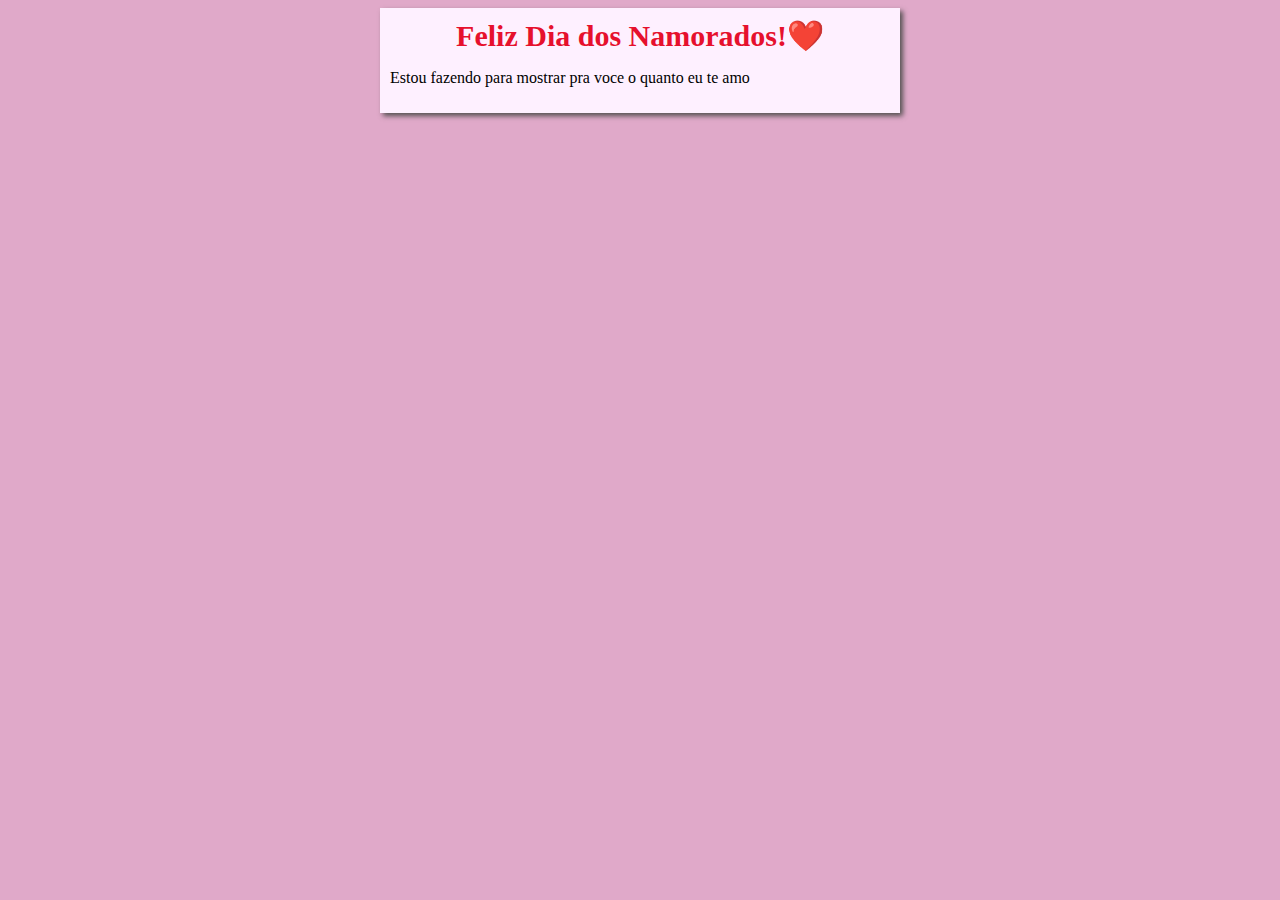
<file: index.html>
<!DOCTYPE html>
<html lang="pt-br">
<head>
    <meta charset="UTF-8">
    <meta name="viewport" content="width=device-width, initial-scale=1.0">
    <link rel="stylesheet" href="style.css">
    <link rel="shortcut icon" href="imagens/clara2.jpg" type="image/x-icon">
    <title>Site da Clara</title>
</head>
<body>
    <main>
        <header>
            <h1>Feliz Dia dos Namorados!❤️</h1>
        </header>
        <p>Estou fazendo para mostrar pra voce o quanto eu te amo
        </p>
    </main>
</body>
</html>
</file>
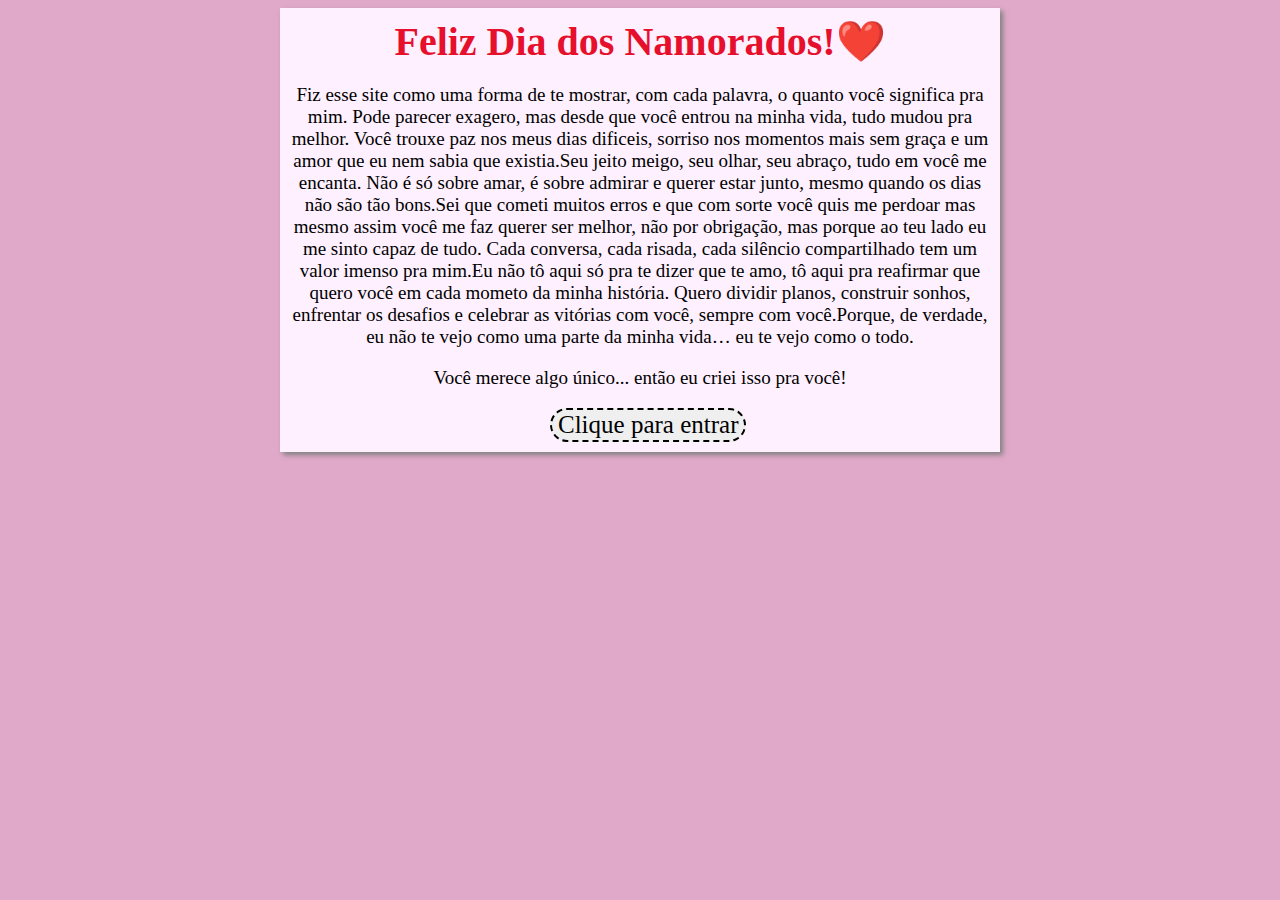
<file: pag1.html>
<!DOCTYPE html>
<html lang="pt-br">
<head>
    <meta charset="UTF-8">
    <meta name="viewport" content="width=device-width, initial-scale=1.0">
    <link rel="shortcut icon" href="imagens/clara2.jpg" type="image/x-icon">
    <link rel="stylesheet" href="pag1.css">
    <title>Site da Clara</title>
</head>
<body>
    <main>
        <header>
            <h1>Feliz Dia dos Namorados!❤️</h1>
        </header>
        <p>Fiz esse site como uma forma de te mostrar, com cada palavra, o quanto você significa pra mim. Pode parecer exagero, mas desde que você entrou na minha vida, tudo mudou pra melhor. Você trouxe paz nos meus dias dificeis, sorriso nos momentos mais sem graça e um amor que eu nem sabia que existia.Seu jeito meigo, seu olhar, seu abraço, tudo em você me encanta. Não é só sobre amar, é sobre admirar e querer estar junto, mesmo quando os dias não são tão bons.Sei que cometi muitos erros e que com sorte você quis me perdoar mas mesmo assim você me faz querer ser melhor, não por obrigação, mas porque ao teu lado eu me sinto capaz de tudo. Cada conversa, cada risada, cada silêncio compartilhado tem um valor imenso pra mim.Eu não tô aqui só pra te dizer que te amo, tô aqui pra reafirmar que quero você em cada mometo da minha história. Quero dividir planos, construir sonhos, enfrentar os desafios e celebrar as vitórias com você, sempre com você.Porque, de verdade, eu não te vejo como uma parte da minha vida… eu te vejo como o todo.</p>
        <p>Você merece algo único... então eu criei isso pra você!</p>
        <a href="pag2.html"><button>Clique para entrar</button></a>
    </main>
</body>
</html>
</file>
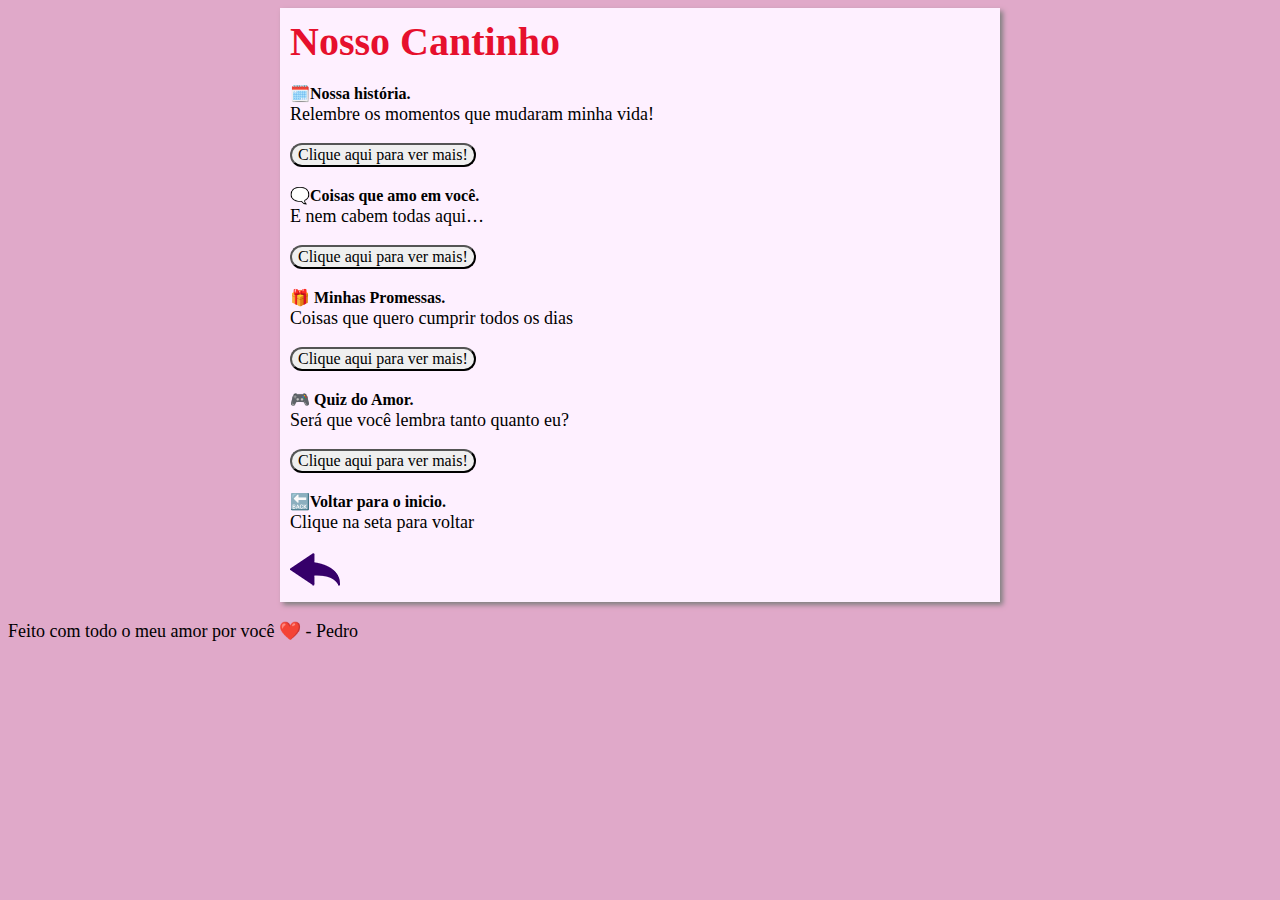
<file: pag2.html>
<!DOCTYPE html>
<html lang="pt-br">
<head>
    <meta charset="UTF-8">
    <meta name="viewport" content="width=device-width, initial-scale=1.0">
    <link rel="stylesheet" href="estilos/pag2.css">
    <link rel="shortcut icon" href="imagens/clara2.jpg" type="image/x-icon">
    <title>Site da Clara</title>
</head>
<body>
    <main>
        <header>
            <h1>Nosso Cantinho</h1>
        </header>
        <section class="menu">
            <p><strong>🗓️Nossa história.</strong> <br>
                Relembre os momentos que mudaram minha vida!</p> 
            <a href="paghist.html"><button>Clique aqui para ver mais!</button></a>
        </section>
        <section class="menu">
            <p><strong>🗨️Coisas que amo em você.</strong> <br>
                E nem cabem todas aqui…</p>
            <a href="pagcoisasqamo.html"><button>Clique aqui para ver mais!</button></a>
        </section>
        <section class="menu"> 
            <p><strong>🎁 Minhas Promessas.</strong> <br>
                Coisas que quero cumprir todos os dias</p>
            <a href="pagpromess.html"><button>Clique aqui para ver mais!</button></a>
        </section>
        <section class="menu">
            <p><strong>🎮 Quiz do Amor.</strong> <br>
                Será que você lembra tanto quanto eu?</p>
            <a href="pagquiz.html"><button>Clique aqui para ver mais!</button></a>
        </section>
        <section class="menu">
            <p><strong>🔙Voltar para o inicio.</strong> <br>
                Clique na seta para voltar</p>
            <a href="index.html" ><img src="imagens/btn-back.png" alt="Voltar pagína"></a>
        </section>
    </main>
    <footer>
        <p>Feito com todo o meu amor por você ❤️ - Pedro</p>
    </footer>
</body>
</html>
</file>
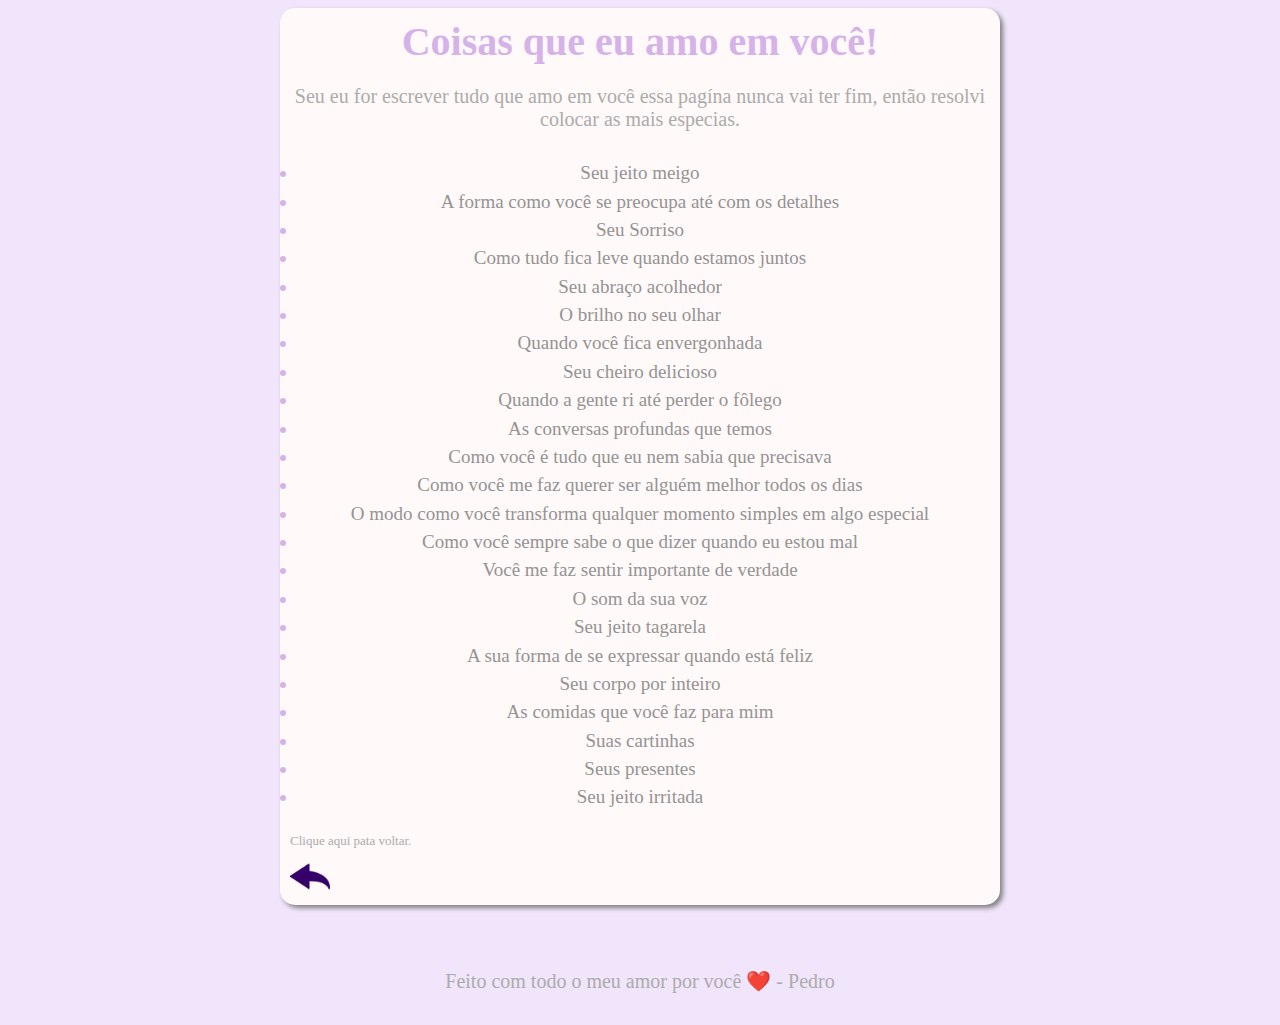
<file: pagcoisasqamo.html>
<!DOCTYPE html>
<html lang="pt-br">
<head>
    <meta charset="UTF-8">
    <meta name="viewport" content="width=device-width, initial-scale=1.0">
    <link rel="stylesheet" href="estilos/coisaqamo.css">
    <link rel="shortcut icon" href="imagens/clara2.jpg" type="image/x-icon">
    <title>Site da Clara</title>
</head>
<body>
    <main>
        <header>
            <h1>Coisas que eu amo em você!</h1>
        </header>
        <p>Seu eu for escrever tudo que amo em você essa pagína nunca vai ter fim, então resolvi colocar as mais especias.</p>
        <dt>
            <li>Seu jeito meigo</li>
            <li>A forma como você se preocupa até com os detalhes</li>
            <li>Seu Sorriso</li>
            <li>Como tudo fica leve quando estamos juntos</li>
            <li>Seu abraço acolhedor</li>
            <li>O brilho no seu olhar</li>
            <li>Quando você fica envergonhada</li>
            <li>Seu cheiro delicioso</li>
            <li>Quando a gente ri até perder o fôlego</li>
            <li>As conversas profundas que temos</li>
            <li>Como você é tudo que eu nem sabia que precisava</li>
            <li>Como você me faz querer ser alguém melhor todos os dias</li>
            <li>O modo como você transforma qualquer momento simples em algo especial</li>
            <li>Como você sempre sabe o que dizer quando eu estou mal</li>
            <li>Você me faz sentir importante de verdade</li>
            <li>O som da sua voz</li>
            <li>Seu jeito tagarela</li>
            <li>A sua forma de se expressar quando está feliz</li>
            <li>Seu corpo por inteiro</li>
            <li>As comidas que você faz para mim</li>
            <li>Suas cartinhas</li>
            <li>Seus presentes</li>
            <li>Seu jeito irritada</li>
        </dt>
        <p class="voltar">Clique aqui pata voltar.</p>
        <a href="pag2.html"><img src="imagens/btn-back.png" alt="Clique para voltar"></a>
    </main>
    <footer>
        <p>Feito com todo o meu amor por você ❤️ - Pedro</p>
    </footer>
</body>
</html>
</file>
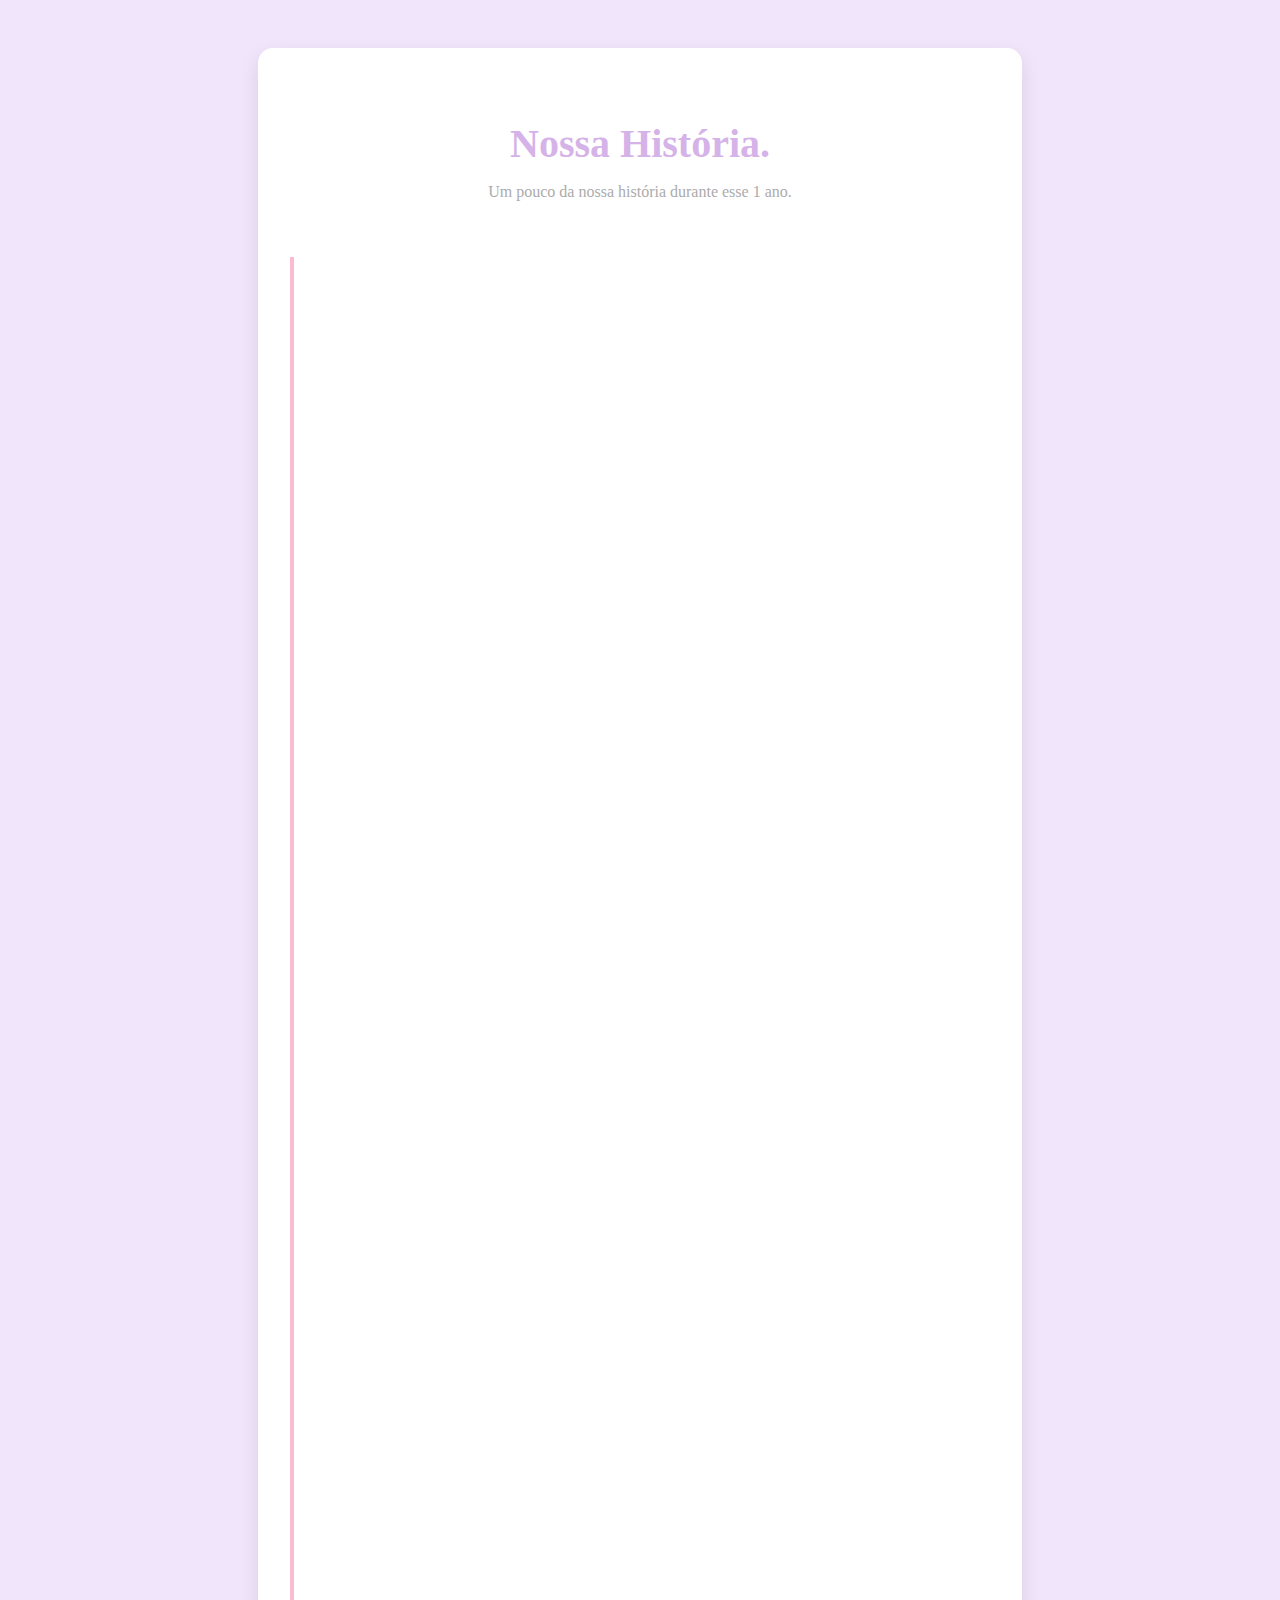
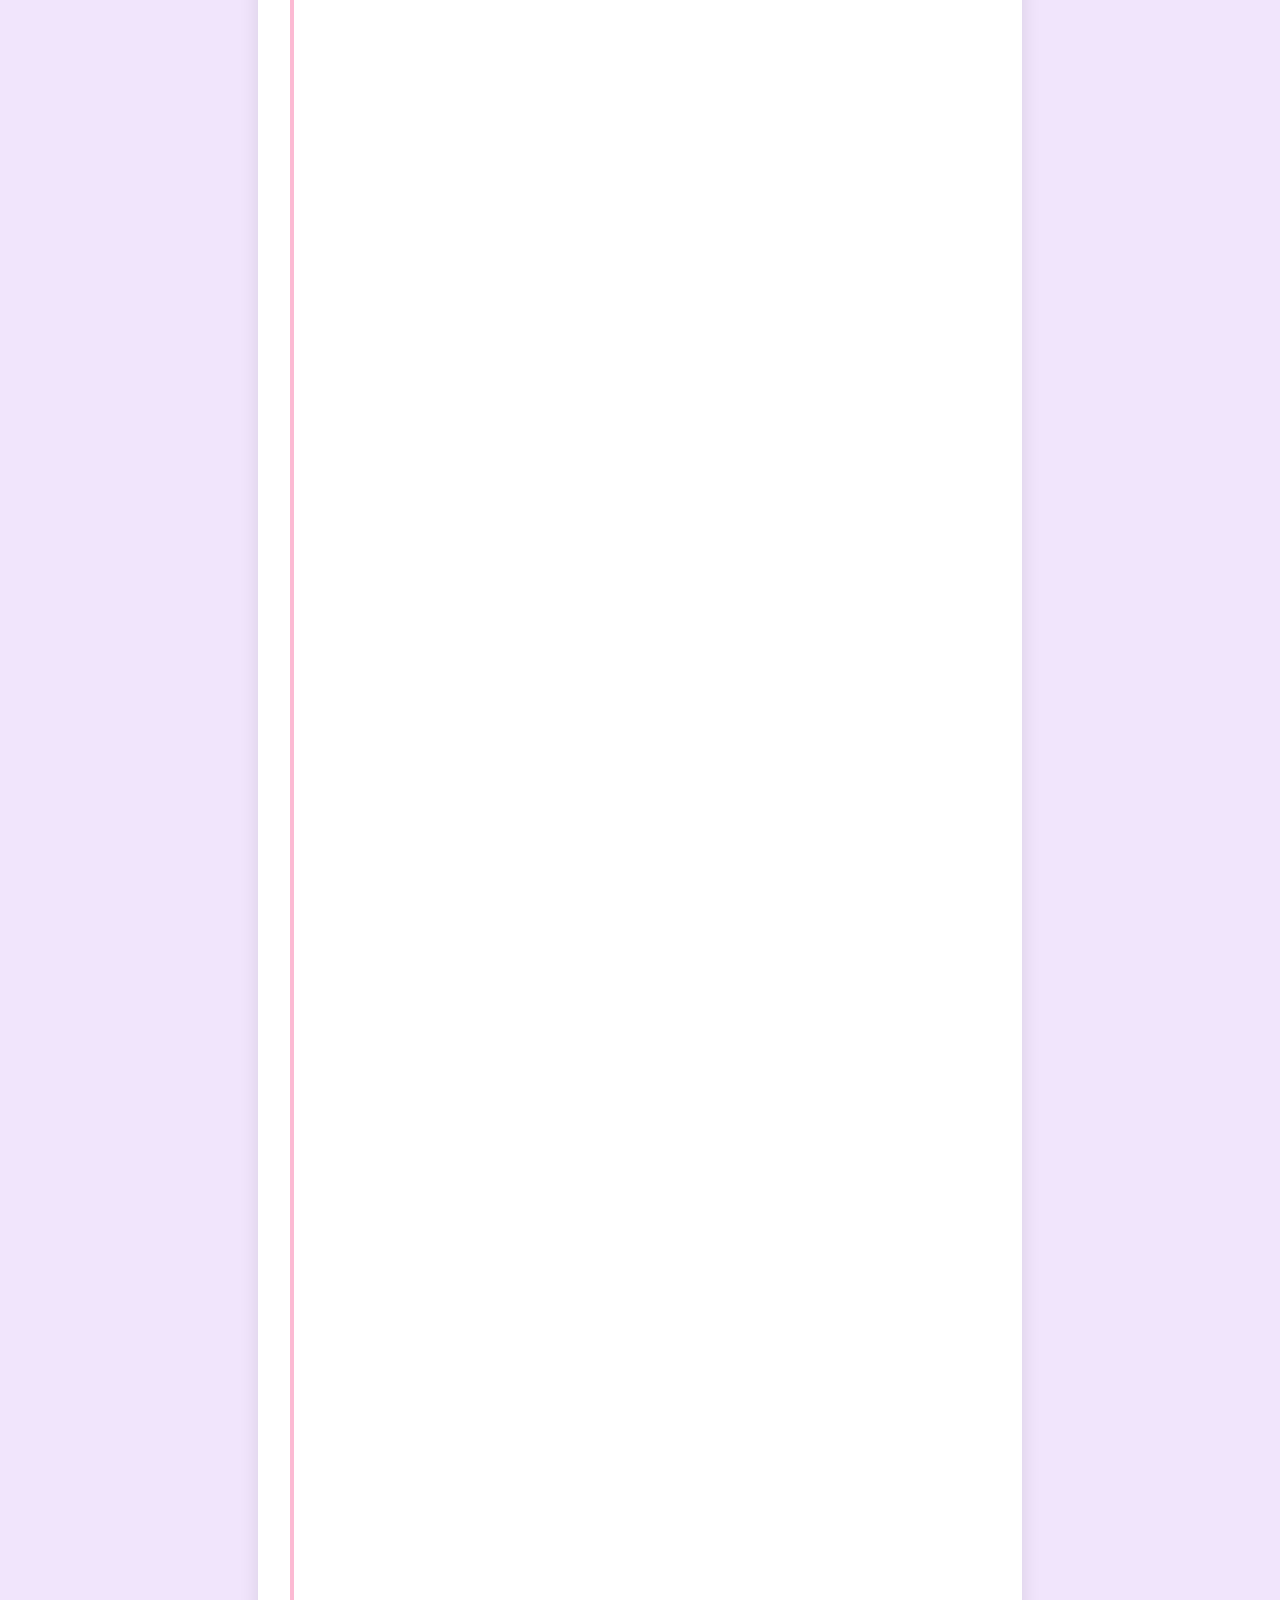
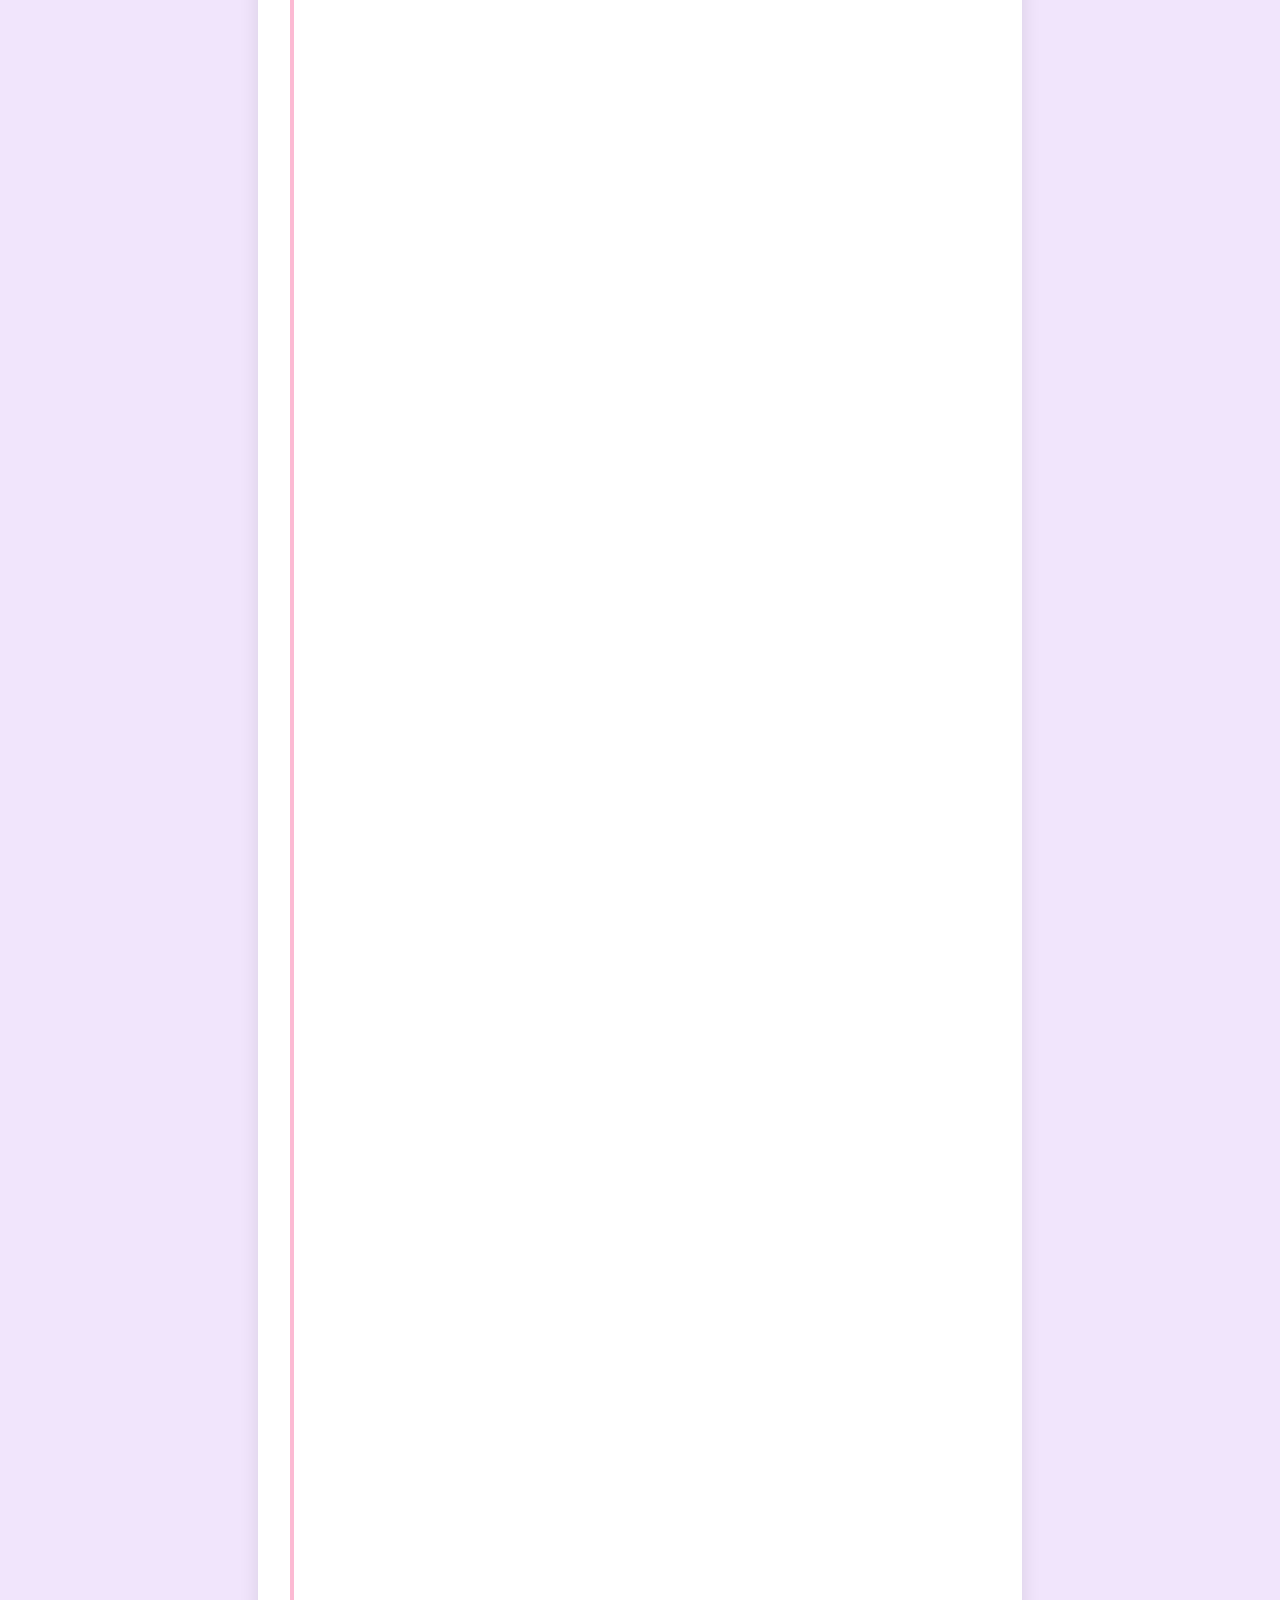
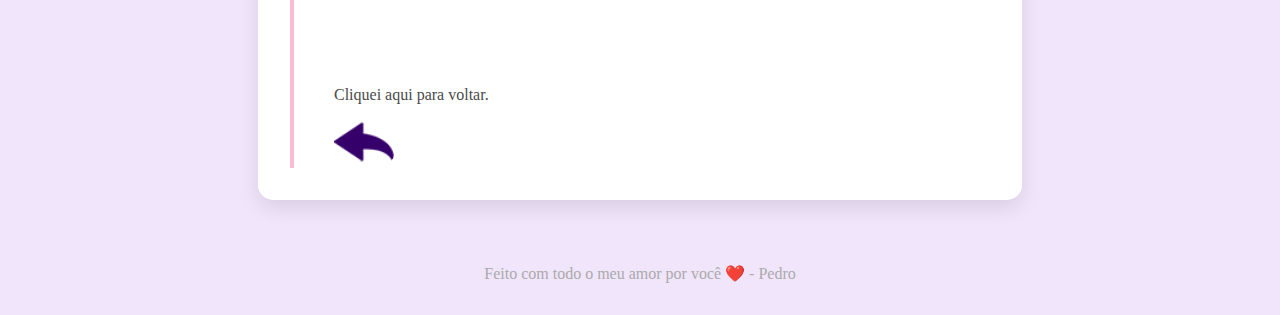
<file: paghist.html>
<!DOCTYPE html>
<html lang="pt-br">
<head>
  <meta charset="UTF-8">
  <meta name="viewport" content="width=device-width, initial-scale=1.0">
  <title>Nossa História</title>
  <link rel="stylesheet" href="estilos/hist.css">
    <link rel="shortcut icon" href="imagens/clara2.jpg" type="image/x-icon">

</head>
<body>
    <main>
        <header>
            <h1>Nossa História. </h1>
            <p>Um pouco da nossa história durante esse 1 ano.</p>
        </header>

    
        <div class="container">
            <section class="timeline">
            <div class="timeline-event">
                <h3>🌸 Primeiro beijo - 12 de fevereiro de 2024</h3>
                <p>No meio do carnaval. Um beijo que mudou tudo.</p>
                <img class="beijo" src="imagens/beijo.JPG" alt="Primeiro beijo">
            </div>
            <div class="timeline-event">
                <h3>🎤 Primeiro show juntos - 27 de abril de 2024</h3>
                <p>Na beira do lago, com o pôr do sol como testemunha. Um beijo que mudou tudo.</p>
                <img src="imagens/Show.JPG" alt="Primeiro show">
            </div>
            <div class="timeline-event">
                <h3>💍 Pedido de namoro - 12 de maio de 2024</h3>
                <p>Num pedido nada comum, pedi para você ser minha para sempre.</p>
                <img src="imagens/namoro.JPG" alt="Pedido de namoro">
            </div>
            <div class="timeline-event">
                <h3>🍕 Primeira vez na pizzaria com você - 17 de agosto de 2024 </h3>
                <p>Nosso primeiro jantar de pizza juntos. Mal sabíamos que seria a primeira de muitas!</p>
                <img src="imagens/pizza.JPEG" alt="Pizza">
            </div>
        
            <div class="timeline-event">
                <h3>📸 Minha formatura - 19 de dezembro de 2024 </h3>
                <p>Um momento bom com uma pessoa maravilhosa.</p>
                <img src="imagens/formatura.JPEG" alt="Formatura">
            </div>
            <div class="timeline-event">
                <h3>🎆 Primeiro ano novo com você - 31 de dezembro de 2024 </h3>
                <p>Viramos o ano juntos pela primeira vez. Que seja o primeiro de muitos recomeços ao seu lado.</p>
                <img src="imagens/anonovo.JPEG" alt="Ano novo">
            </div>
            <div class="timeline-event">
                <h3>🌮 Seu primeiro aniversário comigo - 21 de janeiro de 2025 </h3>
                <p>Seu aniversário de 18 num lugar muito especial, com pessoas especiais</p>
                <img src="imagens/aniversario.JPEG" alt="Aniversário">
            </div>
            <div class="timeline-event">
                <h3>1️⃣ Nosso primeiro ano juntos - 12 de maio de 2025 </h3>
                <p>Nosso primeiro de muitos anos juntos, indo num lugar muito incrivel</p>
                <img src="imagens/anojunto.JPEG" alt="Ano novo">
            </div>
            <p>Cliquei aqui para voltar.</p>
            <a href="pag2.html"><img class="voltar" src="imagens/btn-back.png" alt=""></a>
            </section>
        </div>
    </main>

    <footer>
        <p>Feito com todo o meu amor por você ❤️ - Pedro</p>
    </footer>

</body>
</html>
</file>
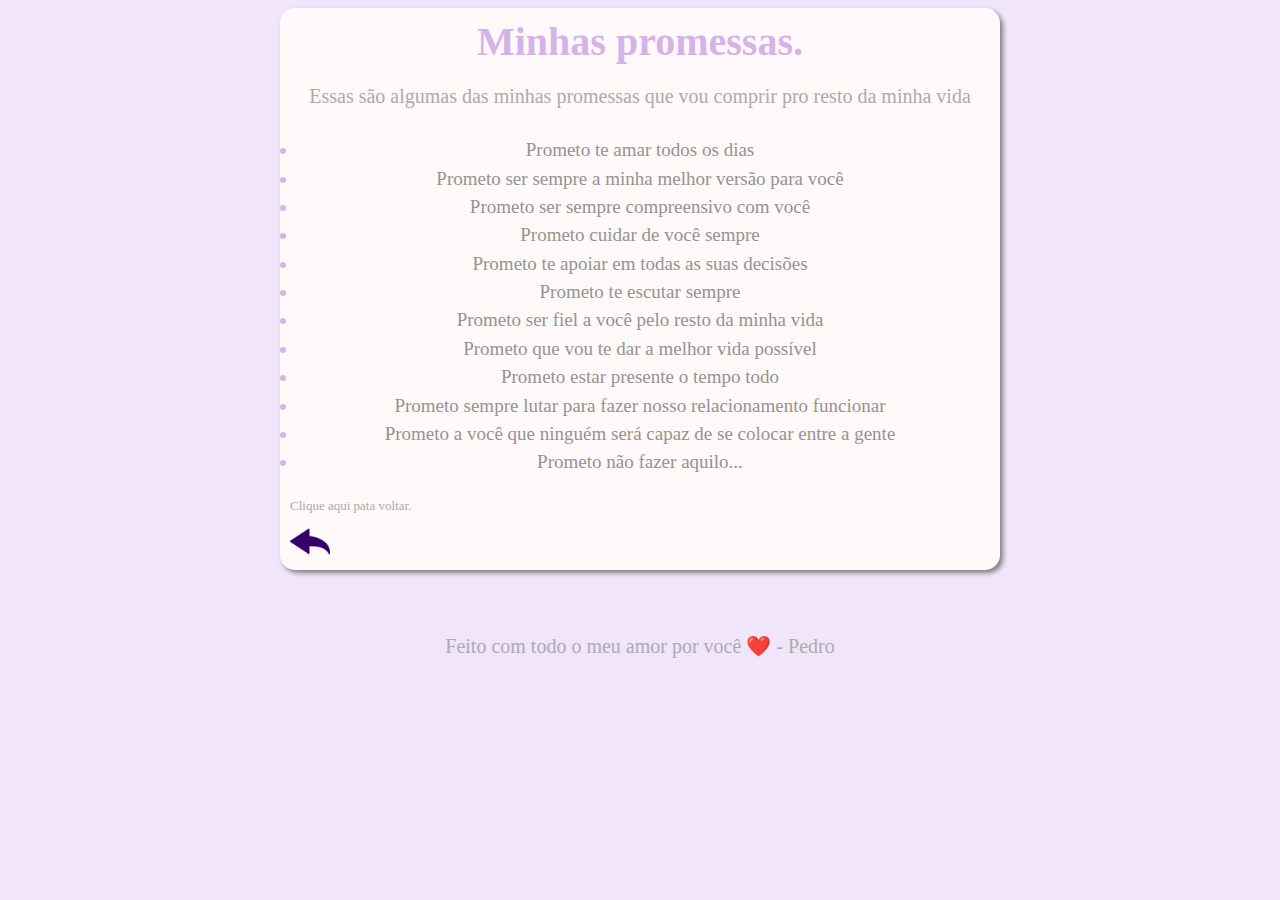
<file: pagpromess.html>
<!DOCTYPE html>
<html lang="pt-br">
<head>
    <meta charset="UTF-8">
    <meta name="viewport" content="width=device-width, initial-scale=1.0">
    <link rel="shortcut icon" href="imagens/clara2.jpg" type="image/x-icon">
    <link rel="stylesheet" href="estilos/promess.css">
    <title>Site da Clara</title>
</head>
<body>
    <main>
        <header>
            <h1>Minhas promessas.</h1>
        </header>
        <p>Essas são algumas das minhas promessas que vou comprir pro resto da minha vida</p>
        <dt>
            <li>Prometo te amar todos os dias</li>
            <li>Prometo ser sempre a minha melhor versão para você</li>
            <li>Prometo ser sempre compreensivo com você</li>
            <li>Prometo cuidar de você sempre</li>
            <li>Prometo te apoiar em todas as suas decisões</li>
            <li>Prometo te escutar sempre</li>
            <li>Prometo ser fiel a você pelo resto da minha vida</li>
            <li>Prometo que vou te dar a melhor vida possível</li>
            <li>Prometo estar presente o tempo todo</li>
            <li>Prometo sempre lutar para fazer nosso relacionamento funcionar</li>
            <li>Prometo a você que ninguém será capaz de se colocar entre a gente</li>
            <li>Prometo não fazer aquilo...</li>
        </dt>
        <p class="voltar">Clique aqui pata voltar.</p>
        <a href="pag2.html"><img src="imagens/btn-back.png" alt="Clique para voltar"></a>
    </main>
    <footer>
        <p>Feito com todo o meu amor por você ❤️ - Pedro</p>
    </footer>
</body>
</html>
</file>
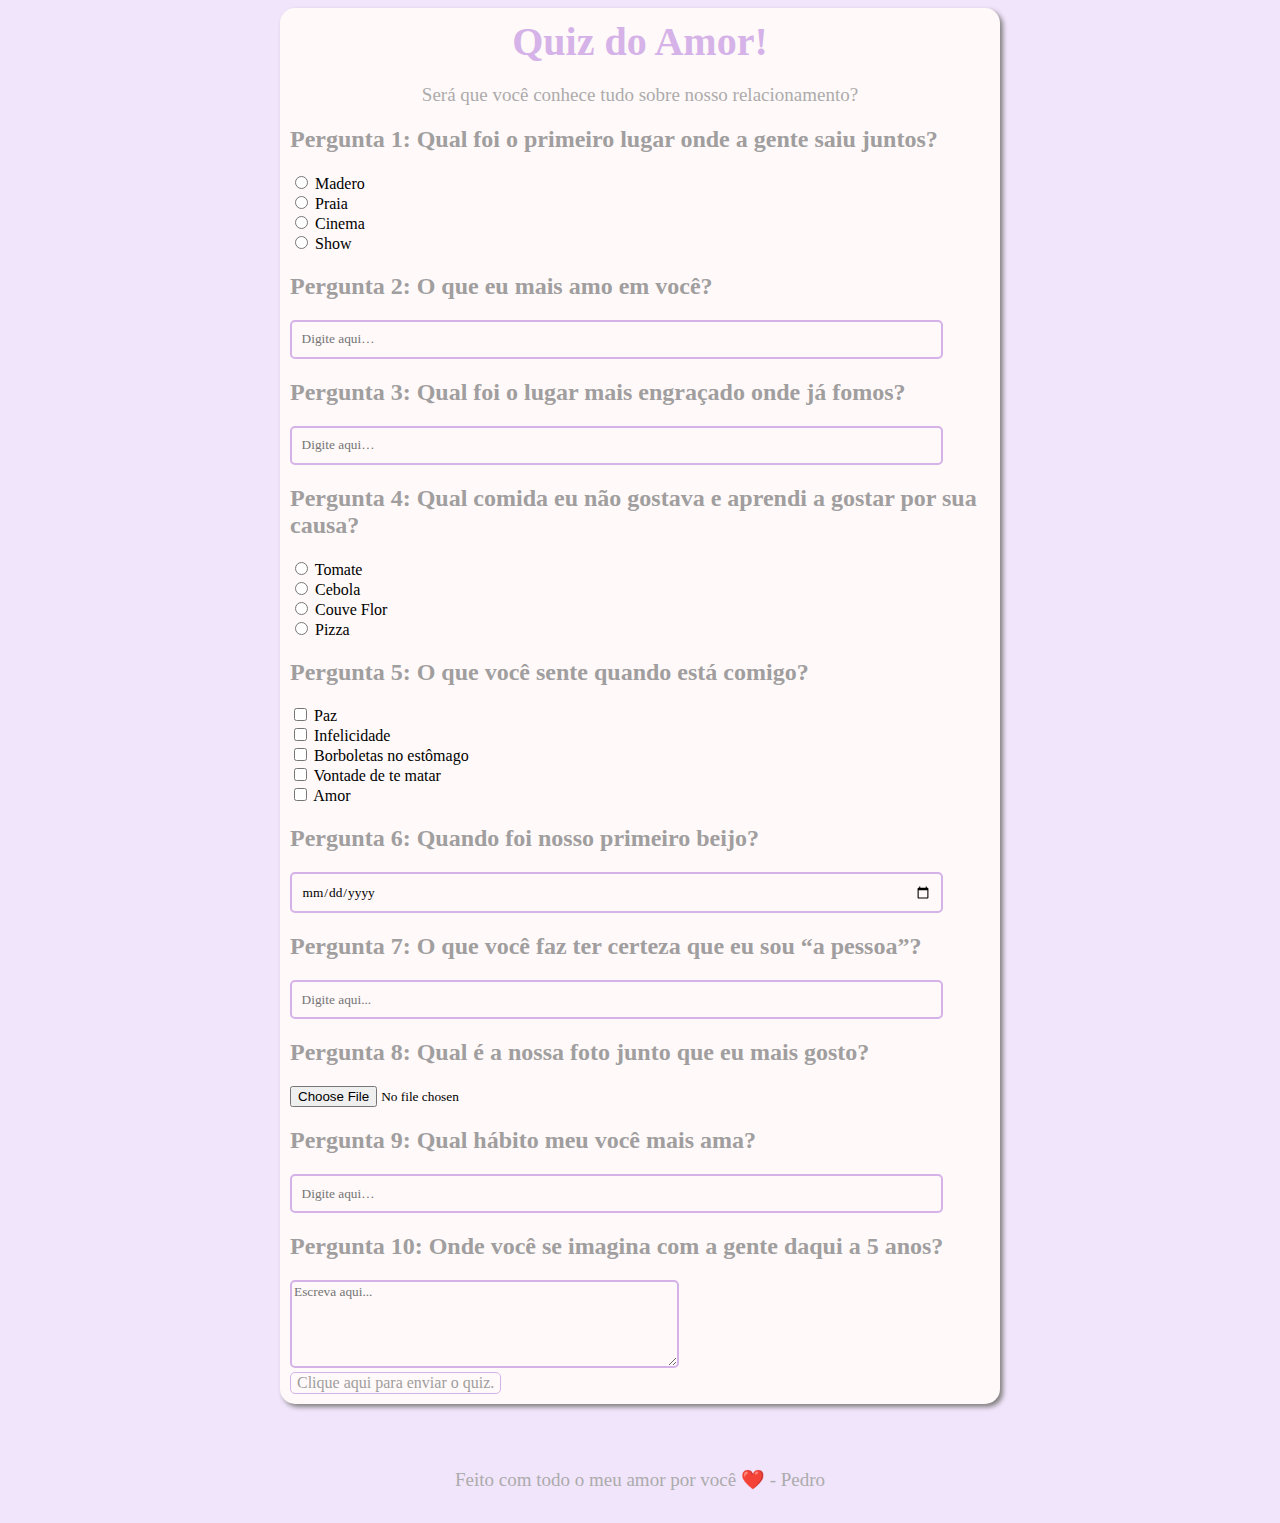
<file: pagquiz.html>
<!DOCTYPE html>
<html lang="pt-br">
<head>
    <meta charset="UTF-8">
    <meta name="viewport" content="width=device-width, initial-scale=1.0">
    <link rel="shortcut icon" href="imagens/clara2.jpg" type="image/x-icon">
    <link rel="stylesheet" href="estilos/quiz.css">
    <title>Site da Clara</title>
</head>
<body>
    <main>
        <header>
            <h1>Quiz do Amor!</h1>
        </header>
        <p>Será que você conhece tudo sobre nosso relacionamento?</p>
        <section>
            <h2>Pergunta 1: Qual foi o primeiro lugar onde a gente saiu juntos?</h2>
            <form>
                <input type="radio" value="Madero" id="p1a" name="pergunta1">
                <label for="p1a">Madero</label> <br>
                <input type="radio" value="Praia" id="p1b" name="pergunta1">
                <label for="p1b">Praia</label> <br>
                <input type="radio" value="Cinema" id="p1c" name="pergunta1">
                <label for="p1c">Cinema</label> <br>
                <input type="radio" value="Show" id="p1d" name="pergunta1">
                <label for="p1d">Show</label> <br>
            </form>
        </section>
        <section>
            <h2>Pergunta 2: O que eu mais amo em você?</h2>
            <form>
                <input type="text" id="p2" name="pergunta2" placeholder="Digite aqui…">
            </form>
        </section>
        <section>
            <h2>Pergunta 3: Qual foi o lugar mais engraçado onde já fomos?</h2>
            <form>
                <input type="text" id="p3" name="pergunta3" placeholder="Digite aqui…">
            </form>
        </section>
        <section>
            <h2>Pergunta 4: Qual comida eu não gostava e aprendi a gostar por sua causa?</h2>
            <form>
                <input type="radio" value="Tomate" id="p4a" name="pergunta4">
                <label for="p4a">Tomate</label> <br>
                <input type="radio" value="Cebola" id="p4b" name="pergunta4">
                <label for="p4b">Cebola</label> <br>
                <input type="radio" value="Couve Flor" id="p4c" name="pergunta4">
                <label for="p4c">Couve Flor</label> <br>
                <input type="radio" value="Pizza" id="p4d" name="pergunta4">
                <label for="p4d">Pizza</label> <br>
            </form>
        </section>
        <section>
            <h2>Pergunta 5: O que você sente quando está comigo?</h2>
            <form>
                <input type="checkbox" value="Paz" id="p5a" name="pergunta5">
                <label for="p5a">Paz</label> <br>
                <input type="checkbox" value="Infelicidade" id="p5b" name="pergunta5">
                <label for="p5b">Infelicidade</label> <br>
                <input type="checkbox" value="Borboletas no estômago" id="p5c" name="pergunta5">
                <label for="p5c">Borboletas no estômago</label> <br>
                <input type="checkbox" value="Vontade de te matar" id="p5d" name="pergunta5">
                <label for="p5d">Vontade de te matar</label> <br>
                <input type="checkbox" value="Amor" id="p5e" name="pergunta5">
                <label for="p5e">Amor</label> <br>
            </form>
        </section>
        <section>
            <h2>Pergunta 6: Quando foi nosso primeiro beijo?</h2>
            <form>
                <input type="date" id="p6" name="pergunta6">
            </form>
        </section>
        <section>
            <h2>Pergunta 7: O que você faz ter certeza que eu sou “a pessoa”?</h2>
            <form>
                <input type="text" id="p7" name="pergunta7" placeholder="Digite aqui...">
            </form>
        </section>
        <section>
            <h2>Pergunta 8: Qual é a nossa foto junto que eu mais gosto?</h2>
            <input type="file" id="p8" id="pergunta8">
        </section>
        <section>
            <h2>Pergunta 9: Qual hábito meu você mais ama?</h2>
            <input type="text" id="p9" name="pergunta9" placeholder="Digite aqui…">
        </section>
        <section>
            <h2>Pergunta 10: Onde você se imagina com a gente daqui a 5 anos?</h2>
            <textarea name="pergunta10" id="p10" placeholder="Escreva aqui..." rows="5" cols="50"></textarea>
        </section>
        <section>
            <a href="pagquiz2.html"><button onclick="alert('Quiz enviado')">Clique aqui para enviar o quiz.</button></a>
        </section>
    </main>
    <footer>
        <p>Feito com todo o meu amor por você ❤️ - Pedro</p>
    </footer>
</body>
</html>
</file>
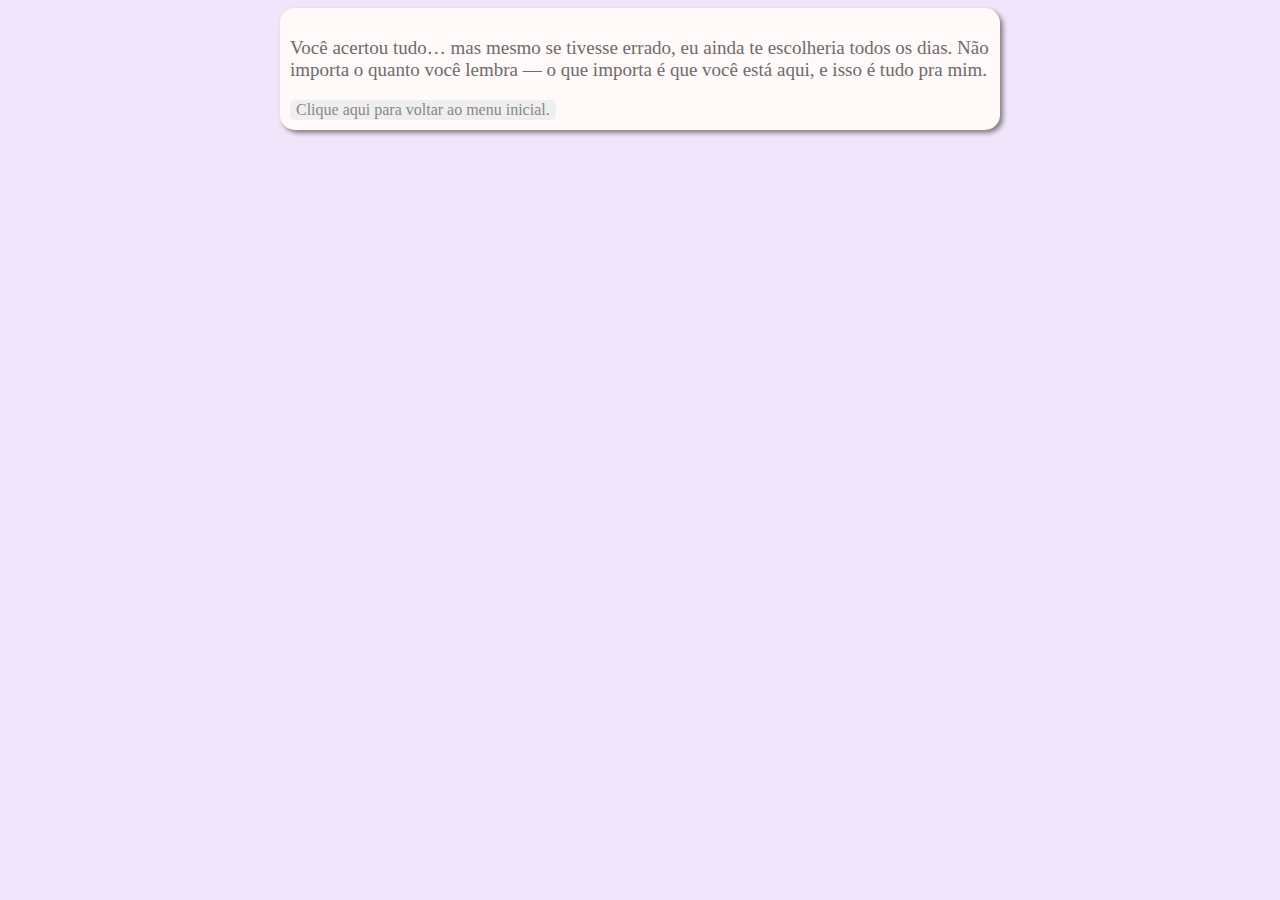
<file: pagquiz2.html>
<!DOCTYPE html>
<html lang="pt-br">
<head>
    <meta charset="UTF-8">
    <meta name="viewport" content="width=device-width, initial-scale=1.0">
    <link rel="stylesheet" href="estilos/quiz2.css">
    <link rel="shortcut icon" href="imagens/clara2.jpg" type="image/x-icon">
    <title>Site da Clara</title>
</head>
<body>
    <main>
        <header>
            <p>Você acertou tudo… mas mesmo se tivesse errado, eu ainda te escolheria todos os dias. Não importa o quanto você lembra — o que importa é que você está aqui, e isso é tudo pra mim.</p>
            <a href="pag2.html"><button>Clique aqui para voltar ao menu inicial.</button></a>
        </header>
    </main>
</body>
</html>
</file>
<file: style.css>
*{
    font-family: 'Times New Roman', Times, serif;
    font-size: 16px;

}
h1{
    color: rgb(230, 16, 45);
    font-size: 30px;
    margin: auto;
    text-align: center;
}
body{
    background-color: rgb(224, 169, 201);
}

main{
    background-color: rgb(254, 240, 255) ;
    width: 500px;
    margin: auto;
    padding: 10px;
    box-shadow: 3px 3px 5px rgb(85, 82, 82);
}
img.lado{
    float: right;
}
</file>
<file: pag1.css>
*{
    font-family: Cambria, Cochin, Georgia, Times, 'Times New Roman', serif;
    font-size: 16px;

}
h1{
    color: rgb(230, 16, 45);
    font-size: 40px;
    margin: auto;
    text-align: center;
}
body{
    background-color: rgb(224, 169, 201);
}

main{
    background-color: rgb(254, 240, 255) ;
    width: 700px;
    margin: auto;
    padding: 10px;
    box-shadow: 3px 3px 5px rgb(129, 127, 127);
}
p{
    text-align: center;
    font-size: 19px;
}
a{
    margin: 260px;
}
button{
    border-radius: 1000px;
    border-style: dashed;
    font-size: 25px;
    
}
</file>
<file: estilos/pag2.css>
*{
    font-family: Cambria, Cochin, Georgia, Times, 'Times New Roman', serif;
    font-size: 16px;

}
h1{
    color: rgb(230, 16, 45);
    font-size: 40px;
    margin: auto;
}
body{
    background-color: rgb(224, 169, 201);
}

main{
    background-color: rgb(254, 240, 255) ;
    width: 700px;
    margin: auto;
    padding: 10px;
    box-shadow: 3px 3px 5px rgb(129, 127, 127);
}
p{
    font-size: 18px;
}
button{
    border-radius: 100px;
}
div{
    margin: 10px;
}
</file>
<file: estilos/coisaqamo.css>
*{
    font-family: Cambria, Cochin, Georgia, Times, 'Times New Roman', serif;

}
h1{
    color: #D5B3E8;
    font-size: 40px;
    margin: auto;
    text-align: center;
}
body{
    background-color: #f1e5fc;
}
footer {
  text-align: center;
  margin: 4rem 0 2rem;
  color: #aaa;
  font-size: 1rem;
}
main{
    background-color: #FFF9F9 ;
    width: 700px;
    margin: auto;
    padding: 10px;
    box-shadow: 3px 3px 5px rgb(129, 127, 127);
    border-radius: 15px;
}
p{
    font-size: 20px;
    color: #acabab;
    text-align: center;
}

dt{
    text-align: center;
    font-size: 19px;
    padding: .5rem;
    list-style-type: disc;
    color: #949393;
}

dt li::marker{
    color: #D5B3E8;
}

li{
    padding: 0.2rem;
    color: #949393;
}

.voltar{
    text-align: left;
    font-size: 13px;
}
img{
    width: 40px;
}
@media (max-width:768px) {
    
    main{
        background-color: #FFF9F9 ;
        width: 350px;
        margin: auto;
        padding: 10px;
        box-shadow: 3px 3px 5px rgb(129, 127, 127);
    }
}
</file>
<file: estilos/hist.css>
body {
  background-color: #f1e5fc;
  color: #4a4a4a;
  margin: 0;
  padding: 0;
  overflow-x: hidden;
}

h1{
  color: #D5B3E8;
  font-size: 40px;
  margin: auto;
  text-align: center;
}

header{
  padding: 40px;
  text-align: center;
  color: #acabab;
}

main{
  background-color: #FFF9F9 ;
  width: 700px;
  margin: 3rem auto;
  padding: 2rem;
  background-color: #fff;
  border-radius: 15px;
  box-shadow: 0 8px 20px rgba(0, 0, 0, 0.1);
  animation: fadeIn 1.5s ease-in-out;
}


.timeline {
  position: relative;
  padding-left: 40px;
  border-left: 4px solid #fcbad3;
}

.timeline-event {
  margin-bottom: 3rem;
  position: relative;
  opacity: 0;
  animation: fadeUp 1s forwards;
}

.timeline-event:nth-child(1) { animation-delay: 0.3s; }
.timeline-event:nth-child(2) { animation-delay: 0.6s; }
.timeline-event:nth-child(3) { animation-delay: 0.9s; }
.timeline-event:nth-child(4) { animation-delay: 1.2s; }


.timeline-event h3 {
  margin: 0;
  font-size: 1.8rem;
  color: #e75480;
}

.timeline-event p {
  margin-top: 0.5rem;
  font-size: 1.2rem;
  line-height: 1.6;
  color: #acabab;
}

footer {
  text-align: center;
  margin: 4rem 0 2rem;
  color: #aaa;
  font-size: 1rem;
}

@keyframes fadeIn {
  from { opacity: 0; transform: translateY(-20px); }
  to { opacity: 1; transform: translateY(0); }
}

@keyframes fadeUp {
  to { opacity: 1; transform: translateY(0); }
  from { opacity: 0; transform: translateY(40px); }
}

img{
  width: 300px;
  border-radius: 10px;
}

.beijo{
  width: 500px;
}
.voltar{
  width: 60px;
}
@media (max-width: 768px){
  main{
    background-color: #FFF9F9 ;
    width: 350px;
    margin: auto;
    padding: 10px;
    box-shadow: 3px 3px 5px rgb(129, 127, 127);
  } 
  .beijo{
  width: 300px;
}
}
</file>
<file: estilos/promess.css>
*{
    font-family: Cambria, Cochin, Georgia, Times, 'Times New Roman', serif;

}
h1{
    color: #D5B3E8;
    font-size: 40px;
    margin: auto;
    text-align: center;
}
body{
    background-color: #f1e5fc;
}
footer {
  text-align: center;
  margin: 4rem 0 2rem;
  color: #aaa;
  font-size: 1rem;
}
main{
    background-color: #FFF9F9 ;
    width: 700px;
    margin: auto;
    padding: 10px;
    box-shadow: 3px 3px 5px rgb(129, 127, 127);
    border-radius: 15px;
}
p{
    font-size: 20px;
    color: #acabab;
    text-align: center;
}

dt{
    text-align: center;
    font-size: 19px;
    padding: .5rem;
    list-style-type: disc;
    color: #949393;
}

dt li::marker{
    color: #D5B3E8;
}

li{
    padding: 0.2rem;
    color: #949393;
}

.voltar{
    text-align: left;
    font-size: 13px;
}
img{
    width: 40px;
}
@media (max-width:768px) {
    
    main{
        background-color: #FFF9F9 ;
        width: 350px;
        margin: auto;
        padding: 10px;
        box-shadow: 3px 3px 5px rgb(129, 127, 127);
    }
}
</file>
<file: estilos/quiz.css>
*{
    font-family: Cambria, Cochin, Georgia, Times, 'Times New Roman', serif;
    
}
h1{
    color: #D5B3E8;
    font-size: 40px;
    margin: auto;
    text-align: center;
}
body{
    background-color: #f1e5fc;
}
footer {
  text-align: center;
  margin: 4rem 0 2rem;
  color: #aaa;
  font-size: 1rem;
}
main{
    background-color: #FFF9F9 ;
    width: 700px;
    margin: auto;
    padding: 10px;
    box-shadow: 3px 3px 5px rgb(129, 127, 127);
    border-radius: 15px;
}
p{
    font-size: 19px;
    color: #acabab;
    text-align: center;
}

strong{
    font-size: 19px;
}
button{
    border-radius: 5px;
    color: #a09e9e;
    outline: none;
    border: 1px solid #D5B3E8;
    cursor: pointer;
    font-size: 16px;
    background-color: transparent;
}
h2{
    color: #a09e9e;
    }

input[type="text"], input[type="date"]{
    width: 90%;
    padding: 0.6rem;
    border-radius: 5px;
    border: 2px solid #D5B3E8;
    outline: none;
    background-color: transparent;
}

input[type="radio"], input[type="checkbox"] {
    accent-color: #D5B3E8;
}

textarea{
    border-radius: 5px;
    border: 2px solid #D5B3E8;
    background-color: transparent;

}

@media (max-width: 768px){
    
    main{
        background-color: #FFF9F9 ;
        width: 350px;
        margin: auto;
        padding: 10px;
        box-shadow: 3px 3px 5px rgb(129, 127, 127);
    }
    
}
</file>
<file: estilos/quiz2.css>
*{
    font-family: Cambria, Cochin, Georgia, Times, 'Times New Roman', serif;

}

body{
    background-color: #f1e5fc;
}

main{
    background-color: #FFF9F9 ;
    width: 700px;
    margin: auto;
    padding: 10px;
    box-shadow: 3px 3px 5px rgb(129, 127, 127);
    border-radius: 15px;
}

p{
    font-size: 19px;
    color: #6d6b6b;
}

button{
    border-radius: 5px;
    color: #888888;
    outline: none;
    border: transparent;
    cursor: pointer;
    font-size: 16px;
}

@media (max-width: 768px){
    
    main{
        background-color: #FFF9F9 ;
        width: 350px;
        margin: auto;
        padding: 10px;
        box-shadow: 3px 3px 5px rgb(129, 127, 127);
    }
    
}
</file>
